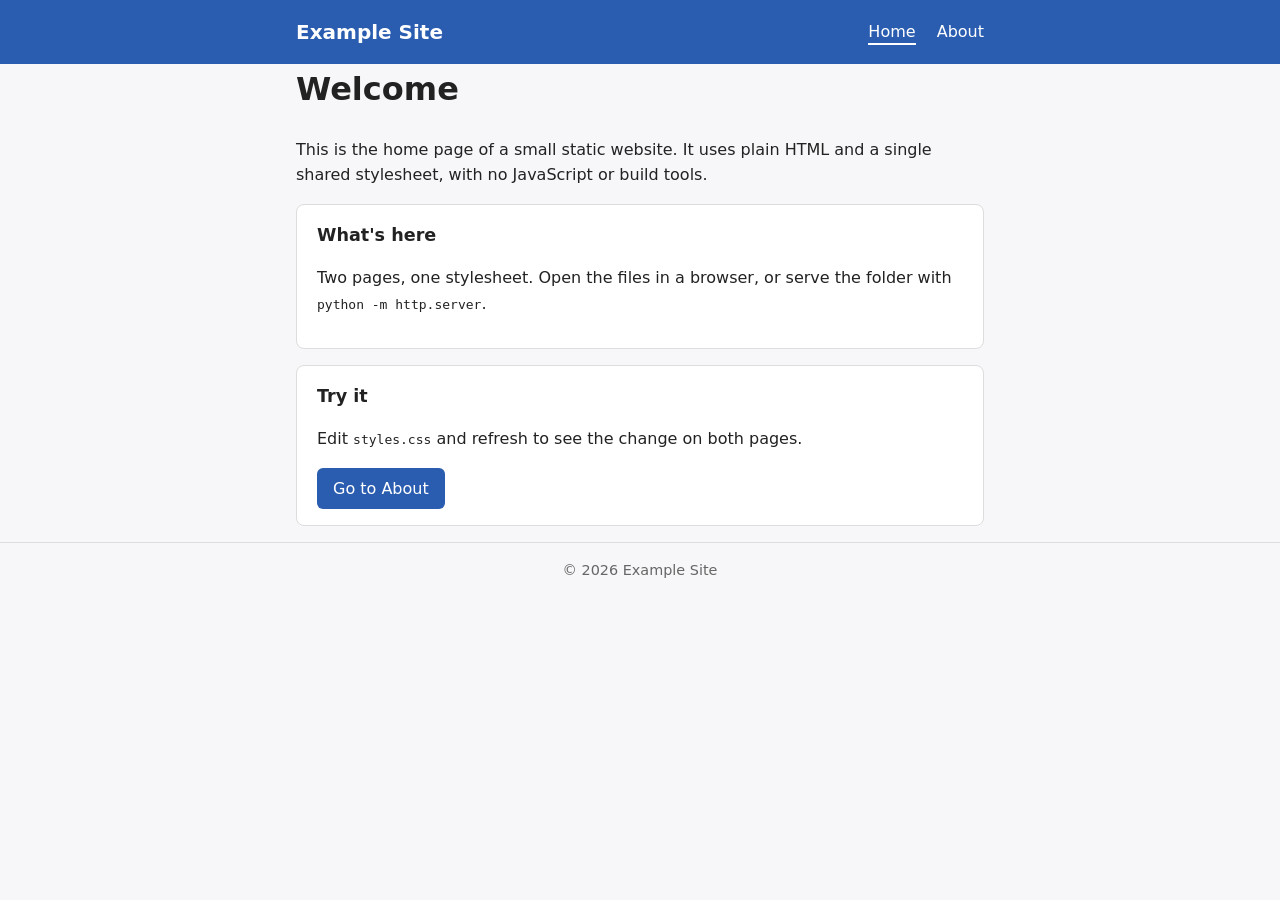
<file: index.html>
<!DOCTYPE html>
<html lang="en">
<head>
  <meta charset="utf-8">
  <meta name="viewport" content="width=device-width, initial-scale=1">
  <title>Home | Example Site</title>
  <link rel="stylesheet" href="styles.css">
</head>
<body>
  <header>
    <div class="container">
      <p class="site-title">Example Site</p>
      <nav>
        <a href="index.html" class="active">Home</a>
        <a href="about.html">About</a>
      </nav>
    </div>
  </header>

  <main class="container">
    <h1>Welcome</h1>
    <p>This is the home page of a small static website. It uses plain HTML and a single shared stylesheet, with no JavaScript or build tools.</p>

    <div class="card">
      <h2>What's here</h2>
      <p>Two pages, one stylesheet. Open the files in a browser, or serve the folder with <code>python -m http.server</code>.</p>
    </div>

    <div class="card">
      <h2>Try it</h2>
      <p>Edit <code>styles.css</code> and refresh to see the change on both pages.</p>
      <a class="button" href="about.html">Go to About</a>
    </div>
  </main>

  <footer>
    <div class="container">&copy; 2026 Example Site</div>
  </footer>
</body>
</html>
</file>
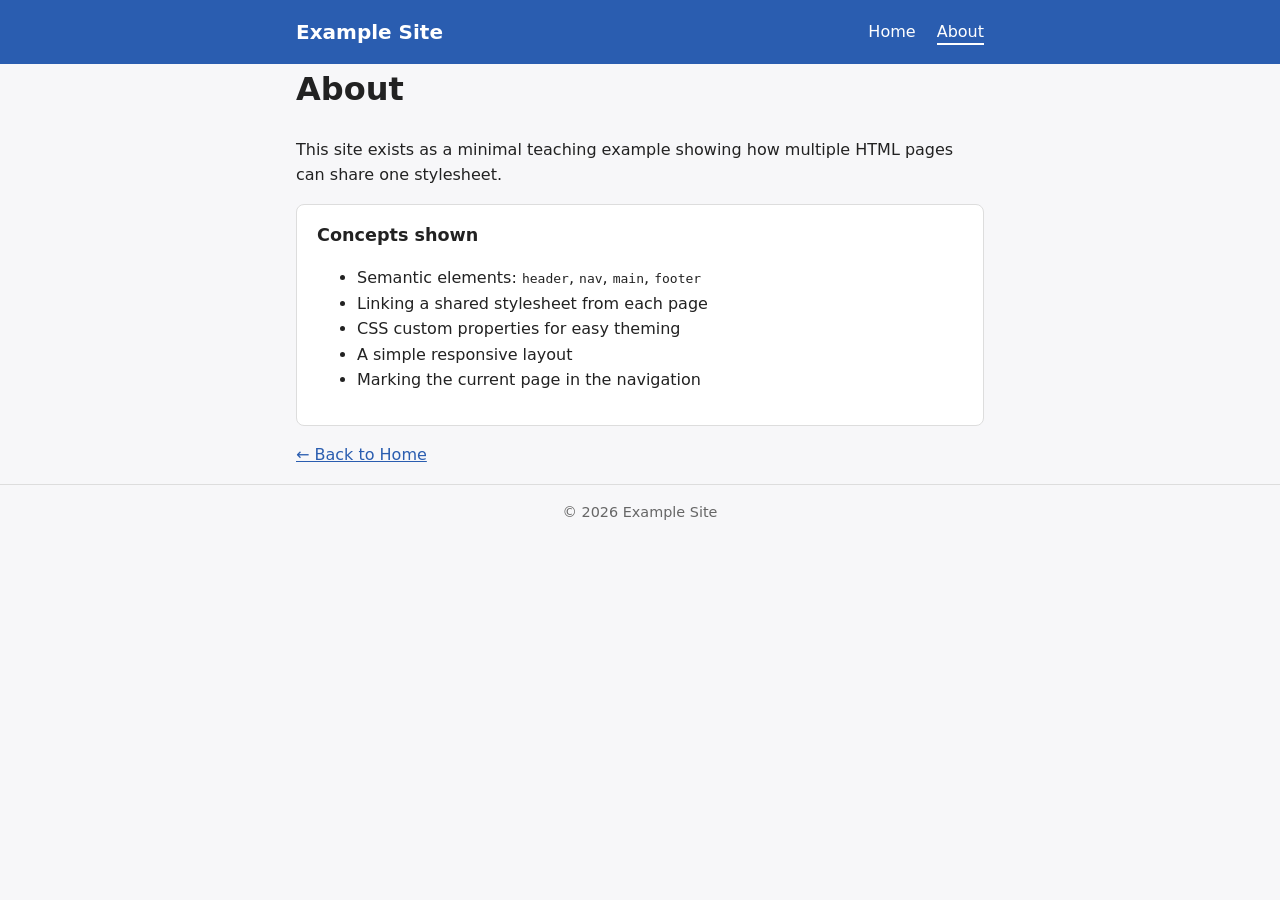
<file: about.html>
<!DOCTYPE html>
<html lang="en">
<head>
  <meta charset="utf-8">
  <meta name="viewport" content="width=device-width, initial-scale=1">
  <title>About | Example Site</title>
  <link rel="stylesheet" href="styles.css">
</head>
<body>
  <header>
    <div class="container">
      <p class="site-title">Example Site</p>
      <nav>
        <a href="index.html">Home</a>
        <a href="about.html" class="active">About</a>
      </nav>
    </div>
  </header>

  <main class="container">
    <h1>About</h1>
    <p>This site exists as a minimal teaching example showing how multiple HTML pages can share one stylesheet.</p>

    <div class="card">
      <h2>Concepts shown</h2>
      <ul>
        <li>Semantic elements: <code>header</code>, <code>nav</code>, <code>main</code>, <code>footer</code></li>
        <li>Linking a shared stylesheet from each page</li>
        <li>CSS custom properties for easy theming</li>
        <li>A simple responsive layout</li>
        <li>Marking the current page in the navigation</li>
      </ul>
    </div>

    <p><a href="index.html">&larr; Back to Home</a></p>
  </main>

  <footer>
    <div class="container">&copy; 2026 Example Site</div>
  </footer>
</body>
</html>
</file>
<file: styles.css>
/* Shared styles for the example site */

:root {
  --bg: #f7f7f9;
  --text: #222;
  --muted: #666;
  --accent: #2a5db0;
  --accent-dark: #1d4380;
  --card: #fff;
  --border: #ddd;
}

* {
  box-sizing: border-box;
}

body {
  margin: 0;
  font-family: system-ui, -apple-system, "Segoe UI", Roboto, sans-serif;
  line-height: 1.6;
  color: var(--text);
  background: var(--bg);
}

header {
  background: var(--accent);
  color: #fff;
}

.container {
  max-width: 720px;
  margin: 0 auto;
  padding: 0 1rem;
}

header .container {
  display: flex;
  align-items: center;
  justify-content: space-between;
  flex-wrap: wrap;
  padding-top: 1rem;
  padding-bottom: 1rem;
}

.site-title {
  font-size: 1.25rem;
  font-weight: 700;
  margin: 0;
}

nav a {
  color: #fff;
  text-decoration: none;
  margin-left: 1rem;
  padding-bottom: 2px;
  border-bottom: 2px solid transparent;
}

nav a:hover,
nav a.active {
  border-bottom-color: #fff;
}

main {
  padding: 2rem 0;
}

h1 {
  margin-top: 0;
}

a {
  color: var(--accent);
}

a:hover {
  color: var(--accent-dark);
}

.card {
  background: var(--card);
  border: 1px solid var(--border);
  border-radius: 8px;
  padding: 1rem 1.25rem;
  margin: 1rem 0;
}

.card h2 {
  margin-top: 0;
  font-size: 1.1rem;
}

.button {
  display: inline-block;
  background: var(--accent);
  color: #fff;
  padding: 0.5rem 1rem;
  border-radius: 6px;
  text-decoration: none;
}

.button:hover {
  background: var(--accent-dark);
  color: #fff;
}

footer {
  border-top: 1px solid var(--border);
  color: var(--muted);
  font-size: 0.9rem;
  text-align: center;
  padding: 1rem 0;
}
</file>
